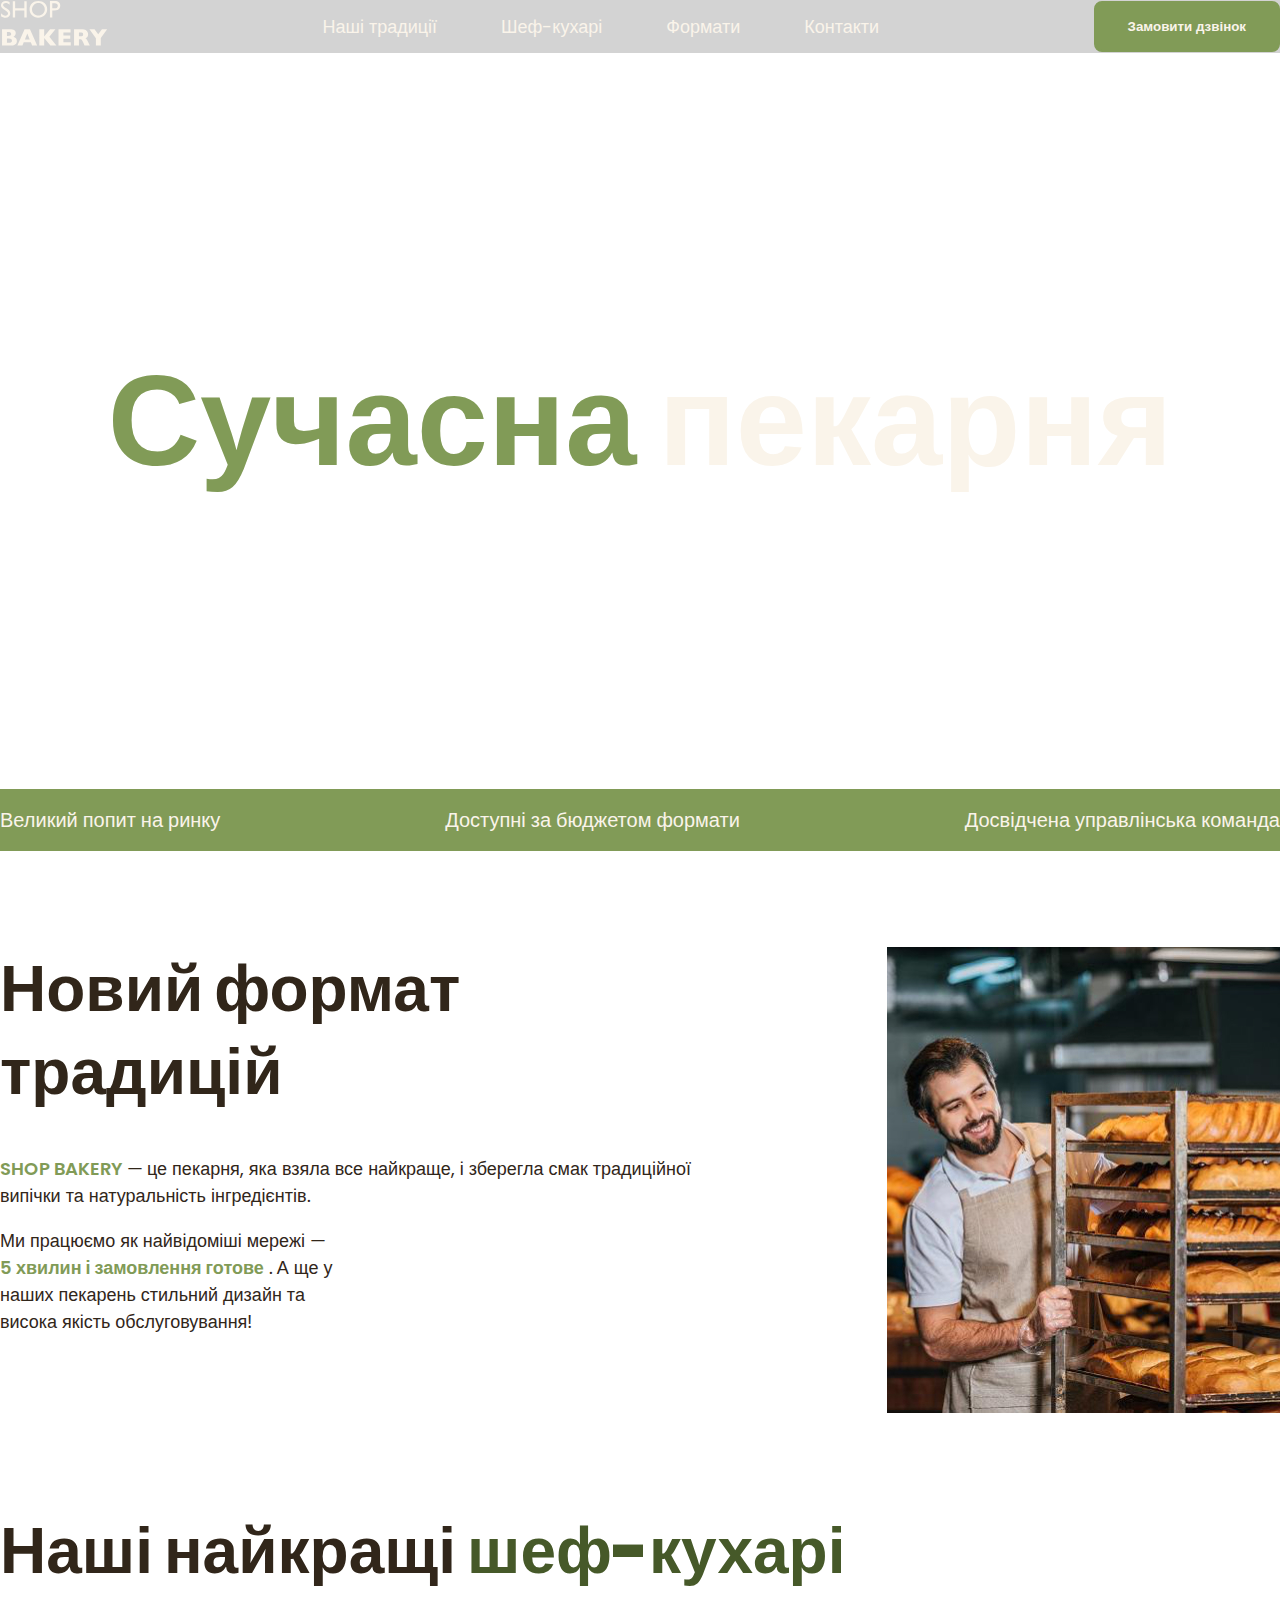
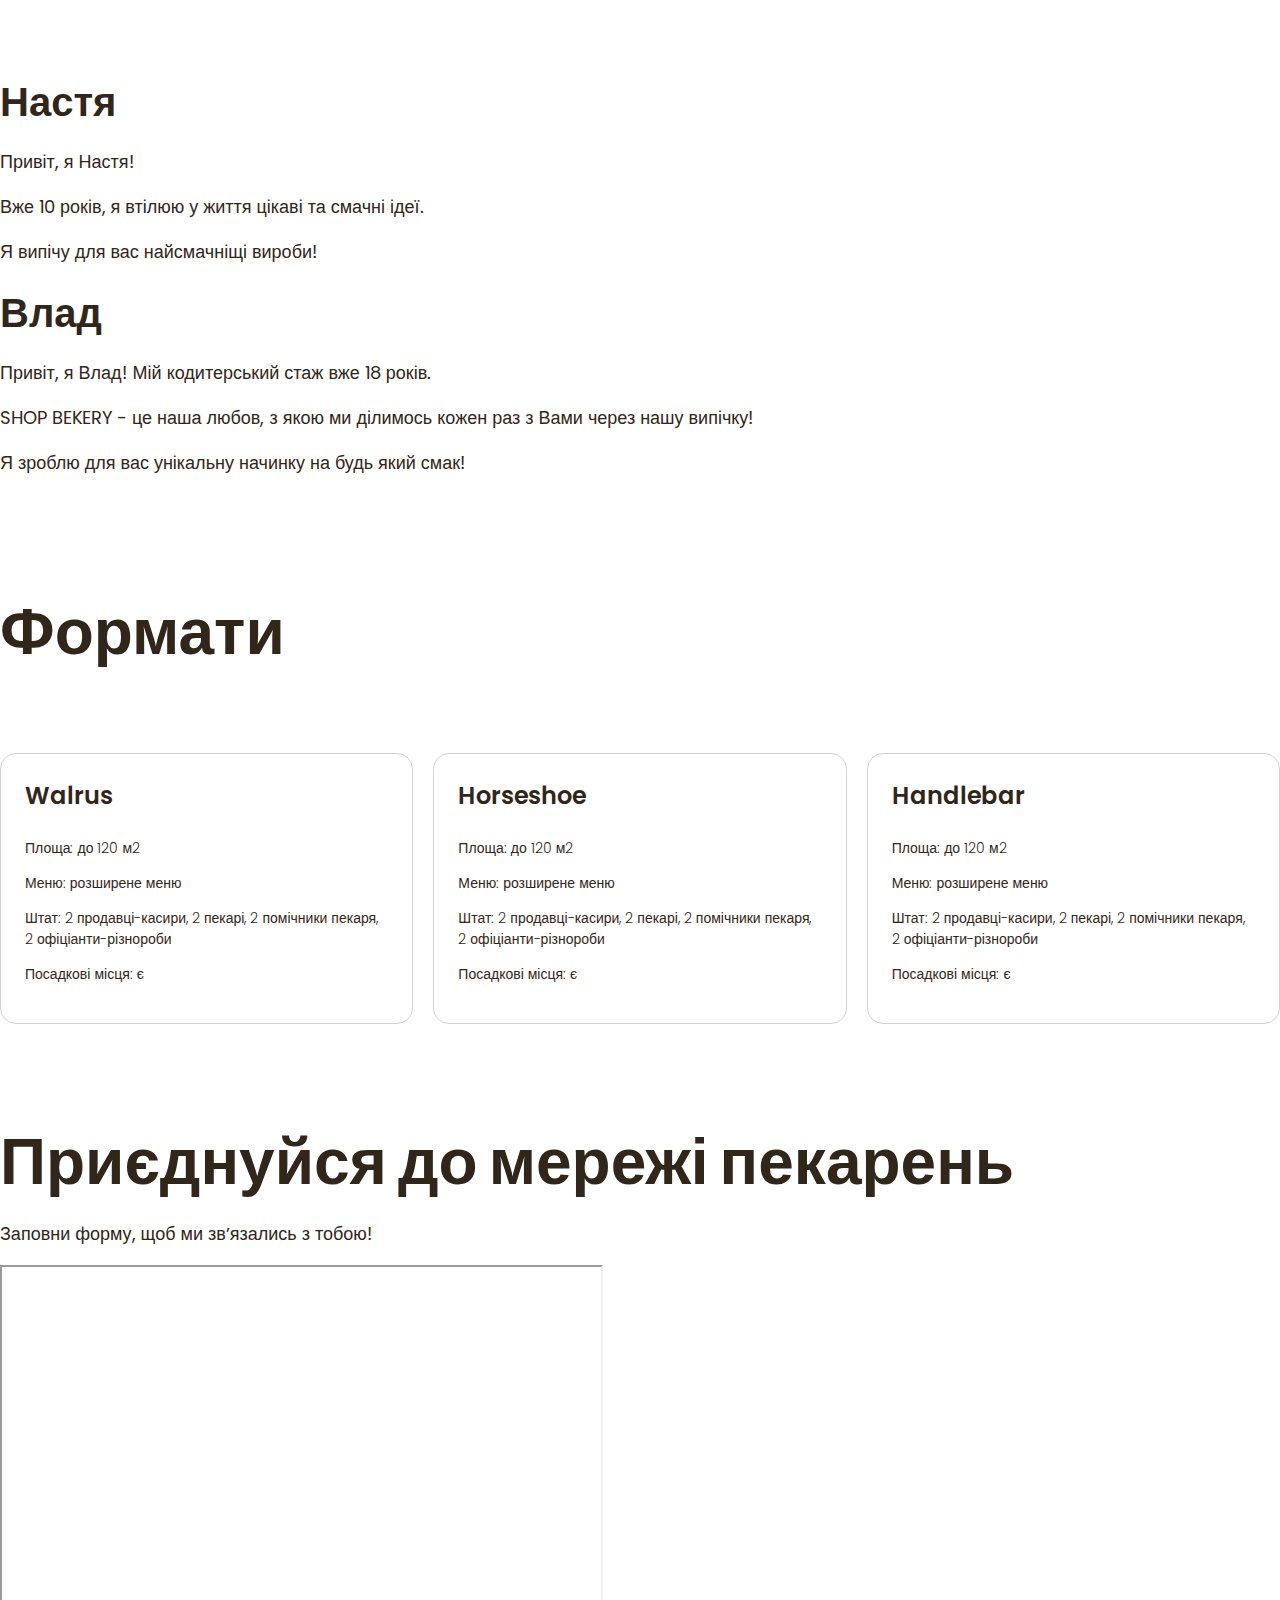
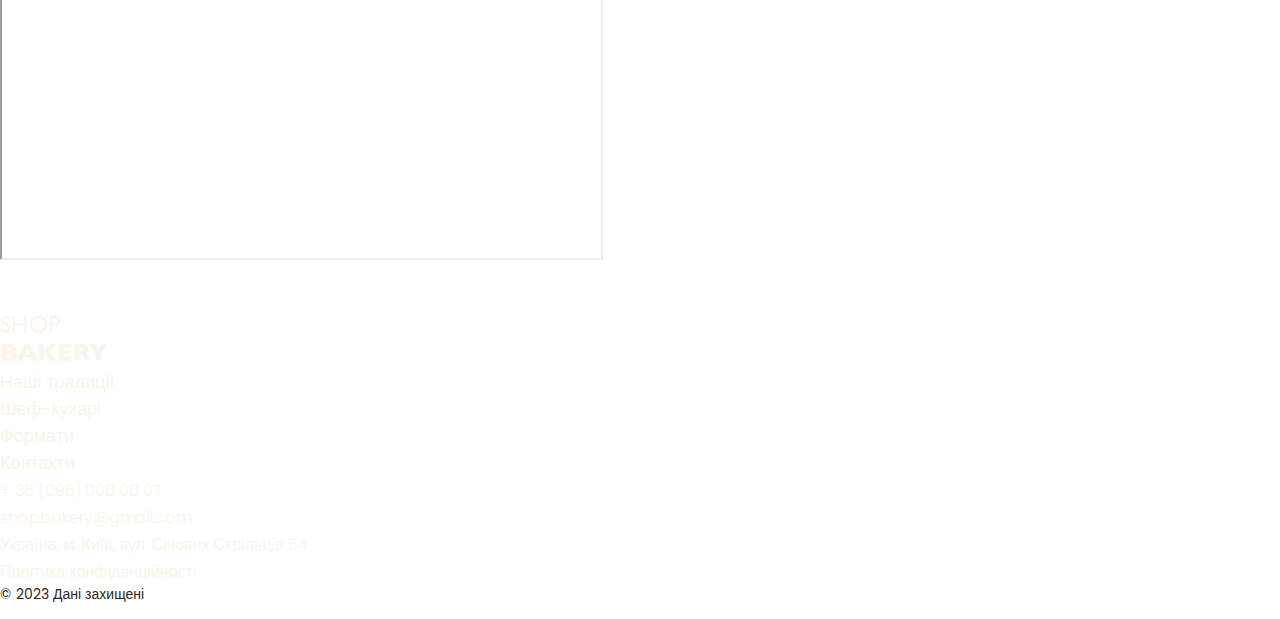
<file: index.html>
<!DOCTYPE html>
<html lang="uk">
  <head>
    <meta charset="UTF-8" />
    <meta name="viewport" content="width=device-width, initial-scale=1.0" />
    <link rel="stylesheet" href="./styles.css" />
    <title>Сучасна пекарня</title>
  </head>
  <body>
    <header class="header">
      <div class="container">
        <div class="header-container">
          <nav class="header-nav">
            <a href="/">
              <img src="./images/logo.svg" alt="Логотип сучасної пекарні" />
            </a>
            <ul class="header-menu">
              <li>
                <a class="link" href="#traditions-section">Наші традиції</a>
              </li>
              <li><a class="link" href="#chefs-section">Шеф-кухарі</a></li>
              <li><a class="link" href="#formats-section">Формати</a></li>
              <li><a class="link" href="#contacts-section">Контакти</a></li>
            </ul>
          </nav>
          <button class="button" type="button">Замовити дзвінок</button>
        </div>
      </div>
    </header>
    <main>
      <section class="hero-section">
        <div class="container">
          <h1 class="hero-title">
            <span class="accent">Сучасна</span> пекарня
          </h1>
        </div>
      </section>
      <section class="advantages-section">
        <div class="container">
          <h2 class="visually-hidden">Наші переваги</h2>
          <ul class="advantages-list">
            <li class="advantages-item">Великий попит на ринку</li>
            <li class="advantages-item">Доступні за бюджетом формати</li>
            <li class="advantages-item">Досвідчена управлінська команда</li>
          </ul>
        </div>
      </section>
      <section class="traditions-section section" id="traditions-section">
        <div class="container">
          <div class="traditions-container">
            <div class="traditions-content">
              <h2 class="traditions-title section-title">
                Новий формат традицій
              </h2>
              <p class="traditions-text">
                <span class="brand uppercase">shop bakery</span> — це пекарня,
                яка взяла все найкраще, і зберегла смак традиційної випічки та
                натуральність інгредієнтів.
              </p>
              <p class="traditions-text limited">
                Ми працюємо як найвідоміші мережі —
                <span class="brand">5 хвилин і замовлення готове</span> . А ще у
                наших пекарень стильний дизайн та висока якість обслуговування!
              </p>
            </div>
            <img
              src="./images/baker-man.jpg"
              alt="Чоловік пекар дивиться на батони із посмішкою"
            />
          </div>
        </div>
      </section>
      <section class="section" id="chefs-section">
        <div class="container">
          <h2 class="chefs-title section-title">
            Наші найкращі <span class="accent">шеф-кухарі</span>
          </h2>
          <ul>
            <li>
              <article>
                <h3 class="chef-title">Настя</h3>
                <p>Привіт, я Настя!</p>
                <p>Вже 10 років, я втілюю у життя цікаві та смачні ідеї.</p>
                <p>Я випічу для вас найсмачніщі вироби!</p>
              </article>
            </li>
            <li>
              <article>
                <h3 class="chef-title">Влад</h3>
                <p>Привіт, я Влад! Мій кодитерський стаж вже 18 років.</p>
                <p>
                  SHOP BEKERY - це наша любов, з якою ми ділимось кожен раз з
                  Вами через нашу випічку!
                </p>
                <p>Я зроблю для вас унікальну начинку на будь який смак!</p>
              </article>
            </li>
          </ul>
        </div>
      </section>
      <section class="section" id="formats-section">
        <div class="container">
          <h2 class="formats-title section-title">Формати</h2>
          <ul class="formats-list">
            <li class="formats-item">
              <article class="format-card">
                <h3 class="format-title" lang="en">Walrus</h3>
                <div class="format-text">
                  <p>Площа: до 120 м2</p>
                  <p>Меню: розширене меню</p>
                  <p>
                    Штат: 2 продавці-касири, 2 пекарі, 2 помічники пекаря, 2
                    офіціанти-різнороби
                  </p>
                  <p>Посадкові місця: є</p>
                </div>
              </article>
            </li>
            <li class="formats-item">
              <article class="format-card">
                <h3 class="format-title" lang="en">Horseshoe</h3>
                <div class="format-text">
                  <p>Площа: до 120 м2</p>
                  <p>Меню: розширене меню</p>
                  <p>
                    Штат: 2 продавці-касири, 2 пекарі, 2 помічники пекаря, 2
                    офіціанти-різнороби
                  </p>
                  <p>Посадкові місця: є</p>
                </div>
              </article>
            </li>
            <li class="formats-item">
              <article class="format-card">
                <h3 class="format-title" lang="en">Handlebar</h3>
                <div class="format-text">
                  <p>Площа: до 120 м2</p>
                  <p>Меню: розширене меню</p>
                  <p>
                    Штат: 2 продавці-касири, 2 пекарі, 2 помічники пекаря, 2
                    офіціанти-різнороби
                  </p>
                  <p>Посадкові місця: є</p>
                </div>
              </article>
            </li>
          </ul>
        </div>
      </section>
      <section class="section" id="contacts-section">
        <div class="container">
          <h2 class="contacts-title section-title">
            Приєднуйся до мережі пекарень
          </h2>
          <p>Заповни форму, щоб ми звʼязались з тобою!</p>
          <iframe
            src="https://www.google.com/maps/embed?pb=!1m18!1m12!1m3!1d2094.094232559387!2d30.488971559111977!3d50.45685869318269!2m3!1f0!2f0!3f0!3m2!1i1024!2i768!4f13.1!3m3!1m2!1s0x40d4ce637c006b2d%3A0xaf86385f19996ff0!2z0LLRg9C70LjRhtGPINCh0ZbRh9C-0LLQuNGFINCh0YLRgNGW0LvRjNGG0ZbQsiwgNTQsINCa0LjRl9CyLCAwMjAwMA!5e0!3m2!1suk!2sua!4v1764353899108!5m2!1suk!2sua"
            width="603"
            height="595"
            allowfullscreen=""
            loading="lazy"
            referrerpolicy="no-referrer-when-downgrade"
          ></iframe>
        </div>
      </section>
    </main>
    <footer>
      <div class="container">
        <nav>
          <a href="#">
            <img src="./images/logo.svg" alt="Логотип сучасної пекарні" />
          </a>
          <ul>
            <li><a class="link" href="#">Наші традиції</a></li>
            <li><a class="link" href="#">Шеф-кухарі</a></li>
            <li><a class="link" href="#">Формати</a></li>
            <li><a class="link" href="#">Контакти</a></li>
          </ul>
        </nav>
        <address>
          <ul>
            <li>
              <a class="address-link" href="tel:+380960000007"
                >+ 38 (096) 000 00 07</a
              >
            </li>
            <li>
              <a class="address-link" href="mailto:shopbakery@gmail.com"
                >shopbakery@gmail.com</a
              >
            </li>
            <li>
              <a
                class="address-link"
                href="https://maps.app.goo.gl/2FNPSfE57vdTaddm8"
                target="_blank"
              >
                Україна, м. Київ, вул. Січових Стрільців 54
              </a>
            </li>
            <li>
              <a href="#"></a>
              <!-- facebook icon -->
            </li>
            <li>
              <a href="#"></a>
              <!-- instagram icon -->
            </li>
          </ul>
          <a href="#" class="address-link" target="_blank"
            >Політика конфіденційності</a
          >
          <p class="address-copyright">&copy; 2023 Дані захищені</p>
        </address>
      </div>
    </footer>
  </body>
</html>
</file>
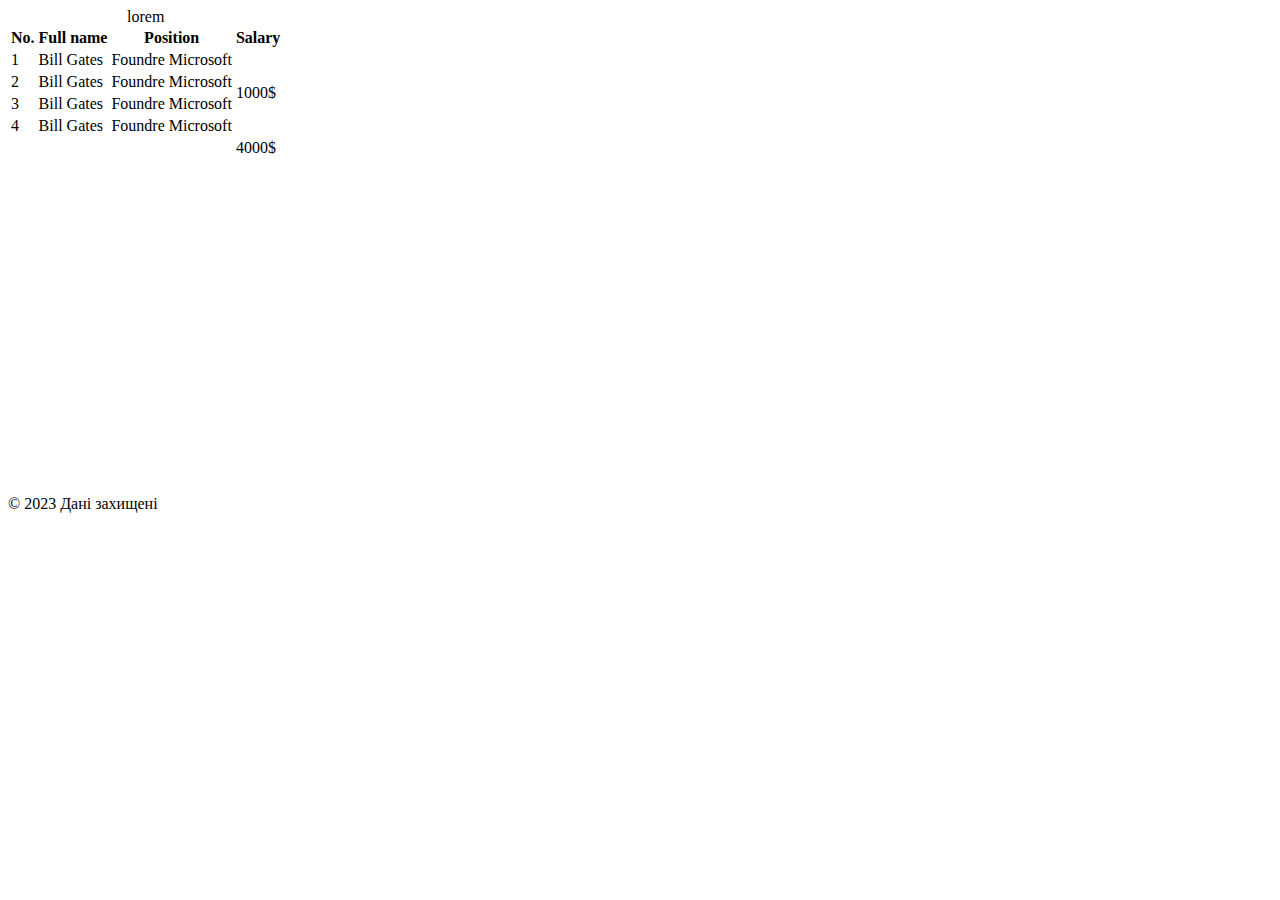
<file: test.html>
<!DOCTYPE html>
<html lang="en">
  <head>
    <meta charset="UTF-8" />
    <meta name="viewport" content="width=device-width, initial-scale=1.0" />
    <title>Test HTML page</title>
  </head>
  <body>
    <table>
      <caption>
        lorem
      </caption>
      <thead>
        <tr>
          <th>No.</th>
          <th>Full name</th>
          <th>Position</th>
          <th>Salary</th>
        </tr>
      </thead>
      <tbody>
        <tr>
          <td>1</td>
          <td>Bill Gates</td>
          <td>Foundre Microsoft</td>
          <td rowspan="4">1000$</td>
        </tr>
        <tr>
          <td>2</td>
          <td>Bill Gates</td>
          <td>Foundre Microsoft</td>
          <!-- <td>1000$</td> -->
        </tr>
        <tr>
          <td>3</td>
          <td>Bill Gates</td>
          <td>Foundre Microsoft</td>
          <!-- <td>1000$</td> -->
        </tr>
        <tr>
          <td>4</td>
          <td>Bill Gates</td>
          <td>Foundre Microsoft</td>
          <!-- <td>1000$</td> -->
        </tr>
      </tbody>
      <tfoot>
        <tr>
          <td></td>
          <td></td>
          <td></td>
          <td>4000$</td>
        </tr>
      </tfoot>
    </table>
    <iframe
      width="560"
      height="315"
      src="https://www.youtube.com/embed/C0DPdy98e4c?si=vduuPcKl2jXPbiCk"
      title="YouTube video player"
      frameborder="0"
      allow="accelerometer; autoplay; clipboard-write; encrypted-media; gyroscope; picture-in-picture; web-share"
      referrerpolicy="strict-origin-when-cross-origin"
      allowfullscreen
    ></iframe>
    <p>&copy; 2023 Дані захищені</p>
  </body>
</html>
</file>
<file: styles.css>
@font-face {
    font-display: swap;
    font-family: 'Poppins';
    font-weight: 300;
    src: url('../fonts/poppins-v24-latin-300.woff2') format('woff2');
}

@font-face {
    font-display: swap;
    font-family: 'Poppins';
    font-weight: 400;
    src: url('../fonts/poppins-v24-latin-regular.woff2') format('woff2');
}

@font-face {
    font-display: swap;
    font-family: 'Poppins';
    font-weight: 600;
    src: url('../fonts/poppins-v24-latin-600.woff2') format('woff2');
}

@font-face {
    font-display: swap;
    font-family: 'Poppins';
    font-weight: 900;
    src: url('../fonts/poppins-v24-latin-900.woff2') format('woff2');
}

:root {
    --color-primary-dark: #31261a;
    --color-primary-light: #faf4ea;
    --color-brand-light: #819b57;
    --color-brand-dark: #465929;
}

/* Base */
* {
    box-sizing: border-box;
}

body {
    color: var(--color-primary-dark);
    font-family: Poppins, sans-serif;
    font-size: 18px;
    font-weight: 400;
    line-height: 1.5;
    margin: 0;
}

h1, h2, h3, h4, h5, h6, p {
    margin-top: 0;
}

address {
    font-style: normal;
}

ul {
    margin: 0;
    padding: 0;
    list-style-type: none;
}

.visually-hidden {
    position: absolute;
    left: -10000px;
    top: auto;
    width: 1px;
    height: 1px;
    overflow: hidden;
}

.section {
    padding: 48px 0;
}

.container {
    width: 100%;
    max-width: 1288px;
    margin: 0 auto;
}

/* Button */
.button {
    padding: 16px 32px;
    color: #faf4ea;
    font-weight: 600;
    background-color: var(--color-brand-light);
    border: 2px solid var(--color-brand-light);
    border-radius: 8px;
    cursor: pointer;
}

.button:hover {
    background-color: transparent;
    color: var(--color-brand-dark);
}

/* Link */

.link {
    color: var(--color-primary-light);
    line-height: 1.5;
    text-decoration: none;
}

.link:hover {
    color: var(--color-brand-light);
}

/* Header */
.header {
    background-color: lightgray;
}

.header-container {
    display: flex;
    align-items: center;
    gap: 40px;
}

.header-nav {
    display: flex;
    align-items: center;
    flex-grow: 1;
    gap: 40px;
}

.header-menu {
    display: flex;
    gap: 64px;
    flex-grow: 1;
    justify-content: center;
}

/* Hero section */
.hero-section {
    padding: 272px 0;
}

.hero-title {
    margin-bottom: 0;
    color: var(--color-primary-light);
    font-weight: 900;
    text-align: center;
    font-size: 128px;
}

.hero-title .accent {
    color: var(--color-brand-light);
}

/* Advantages section */
.advantages-section {
    padding: 16px 0;
    background-color: var(--color-brand-light);
}

.advantages-list {
    display: flex;
    justify-content: space-between;
    gap: 40px;
    color: var(--color-primary-light); 
}

.advantages-item {
    font-size: 20px;
    font-weight: 300;
    color: var(--color-primary-light);
}

.section-title {
    font-size: 64px;
    font-weight: 900;
    line-height: 1.3;
}

.section-title .accent{
    color: var(--color-brand-dark);
}

/* Traditions section */
.traditions-section {
    padding-top: 96px;
}

.traditions-container {
    display: flex;
    justify-content: space-between;
    gap: 40px;
}

.traditions-content {
    max-width: 710px;
}

.traditions-title {
    margin-bottom: 42px;
}

.traditions-text .brand {
    color: var(--color-brand-light);
    font-weight: 600;
}

.traditions-text .uppercase {
    text-transform: uppercase;
}

.traditions-text.limited {
    max-width: 340px;
}

/* Chefs section */
.chefs-title {
    margin-bottom: 80px;
}

.chef-title {
    margin-bottom: 16px;
    font-size: 40px;
    font-weight: 600;
}

/* Formats section */
.formats-list {
    display: flex;
    flex-wrap: wrap;
    gap: 20px;
}

.formats-item {
    flex-basis: calc((100% - 40px) / 3);
}

.format-card {
    padding: 24px;
    border: 1px solid lightgray;
    border-radius: 16px;
}

.formats-title {
    margin-bottom: 80px;
}

.format-title {
    font-size: 24px;
    font-weight: 600;
}
.format-text {
    font-size: 14px;
    font-weight: 300;
}

/* Contacts section */
.contacts-title {
    margin-bottom: 16px;
}

/* Footer */
.address-link {
    color: var(--color-primary-light);
    font-size: 16px;
    font-weight: 300;
    text-decoration: none;
}

.address-link:hover {
    color: var(--color-brand-light);
}

.address-copyright {
    font-size: 14px;
}
</file>
